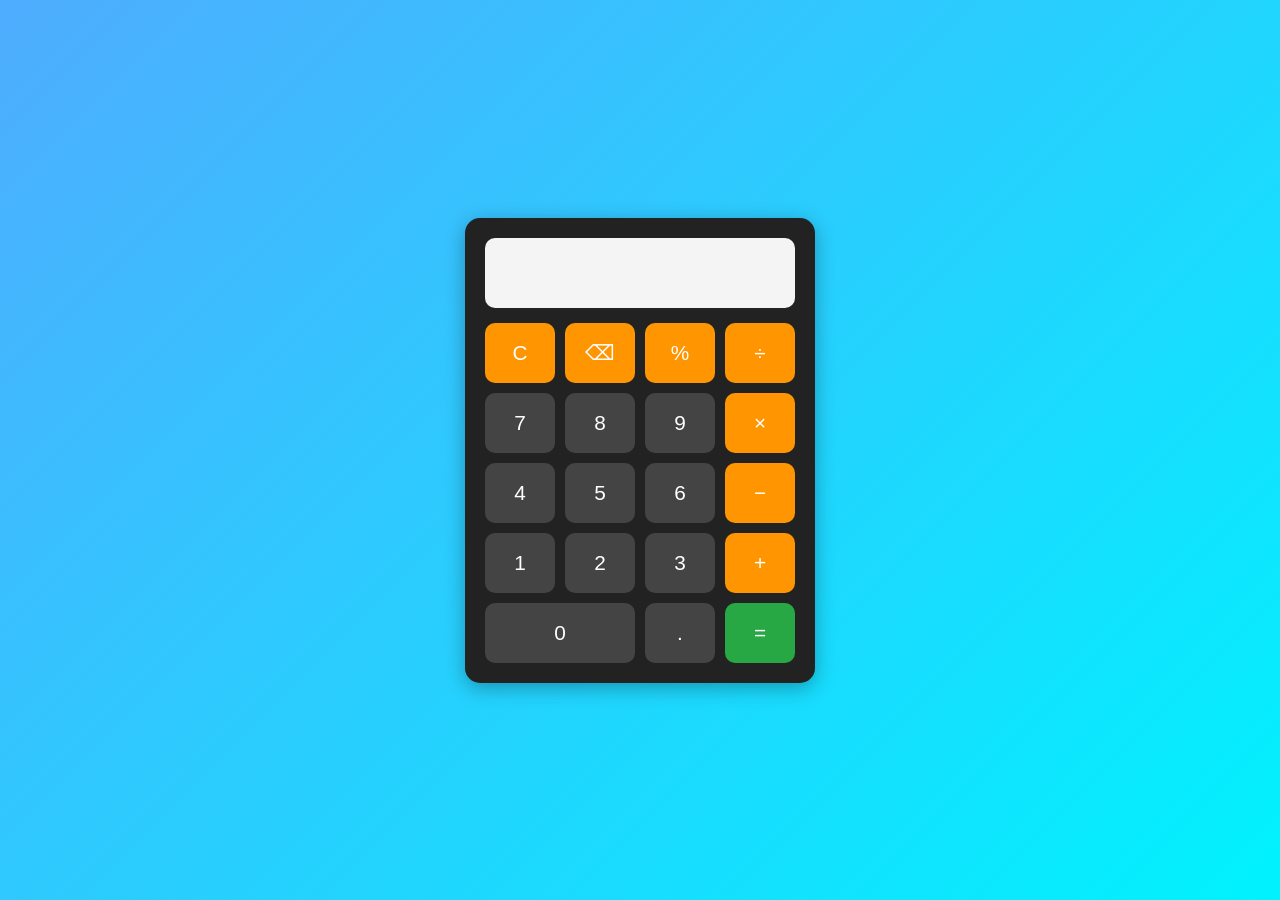
<file: Calculator/index.html>
<!DOCTYPE html>
<html lang="en">
<head>
    <meta charset="UTF-8">
    <meta name="viewport" content="width=device-width, initial-scale=1.0">
    <title>Calculator</title>
    <link rel="stylesheet" href="style.css">
</head>
<body>

<div class="calculator">
    <input type="text" id="display" readonly>

    <div class="buttons">
        <button onclick="clearDisplay()" class="operator">C</button>
        <button onclick="deleteLast()" class="operator">⌫</button>
        <button onclick="appendValue('%')" class="operator">%</button>
        <button onclick="appendValue('/')" class="operator">÷</button>

        <button onclick="appendValue('7')">7</button>
        <button onclick="appendValue('8')">8</button>
        <button onclick="appendValue('9')">9</button>
        <button onclick="appendValue('*')" class="operator">×</button>

        <button onclick="appendValue('4')">4</button>
        <button onclick="appendValue('5')">5</button>
        <button onclick="appendValue('6')">6</button>
        <button onclick="appendValue('-')" class="operator">−</button>

        <button onclick="appendValue('1')">1</button>
        <button onclick="appendValue('2')">2</button>
        <button onclick="appendValue('3')">3</button>
        <button onclick="appendValue('+')" class="operator">+</button>

        <button onclick="appendValue('0')" class="zero">0</button>
        <button onclick="appendValue('.')">.</button>
        <button onclick="calculate()" class="equal">=</button>
    </div>
</div>

<script src="script.js"></script>

</body>
</html>
</file>
<file: Calculator/style.css>
*{
    margin:0;
    padding:0;
    box-sizing:border-box;
    font-family:Arial, sans-serif;
}

body{
    height:100vh;
    display:flex;
    justify-content:center;
    align-items:center;
    background:linear-gradient(135deg,#4facfe,#00f2fe);
}

.calculator{
    background:#222;
    padding:20px;
    border-radius:15px;
    box-shadow:0 5px 20px rgba(0,0,0,0.3);
    width:350px;
}

#display{
    width:100%;
    height:70px;
    border:none;
    outline:none;
    text-align:right;
    font-size:2rem;
    padding:10px;
    margin-bottom:15px;
    border-radius:10px;
    background:#f4f4f4;
}

.buttons{
    display:grid;
    grid-template-columns:repeat(4,1fr);
    gap:10px;
}

button{
    height:60px;
    border:none;
    border-radius:10px;
    font-size:1.3rem;
    cursor:pointer;
    transition:0.2s;
}

button:hover{
    transform:scale(1.05);
}

.operator{
    background:#ff9500;
    color:white;
}

.equal{
    background:#28a745;
    color:white;
}

.zero{
    grid-column:span 2;
}

button:not(.operator):not(.equal){
    background:#444;
    color:white;
}
</file>
